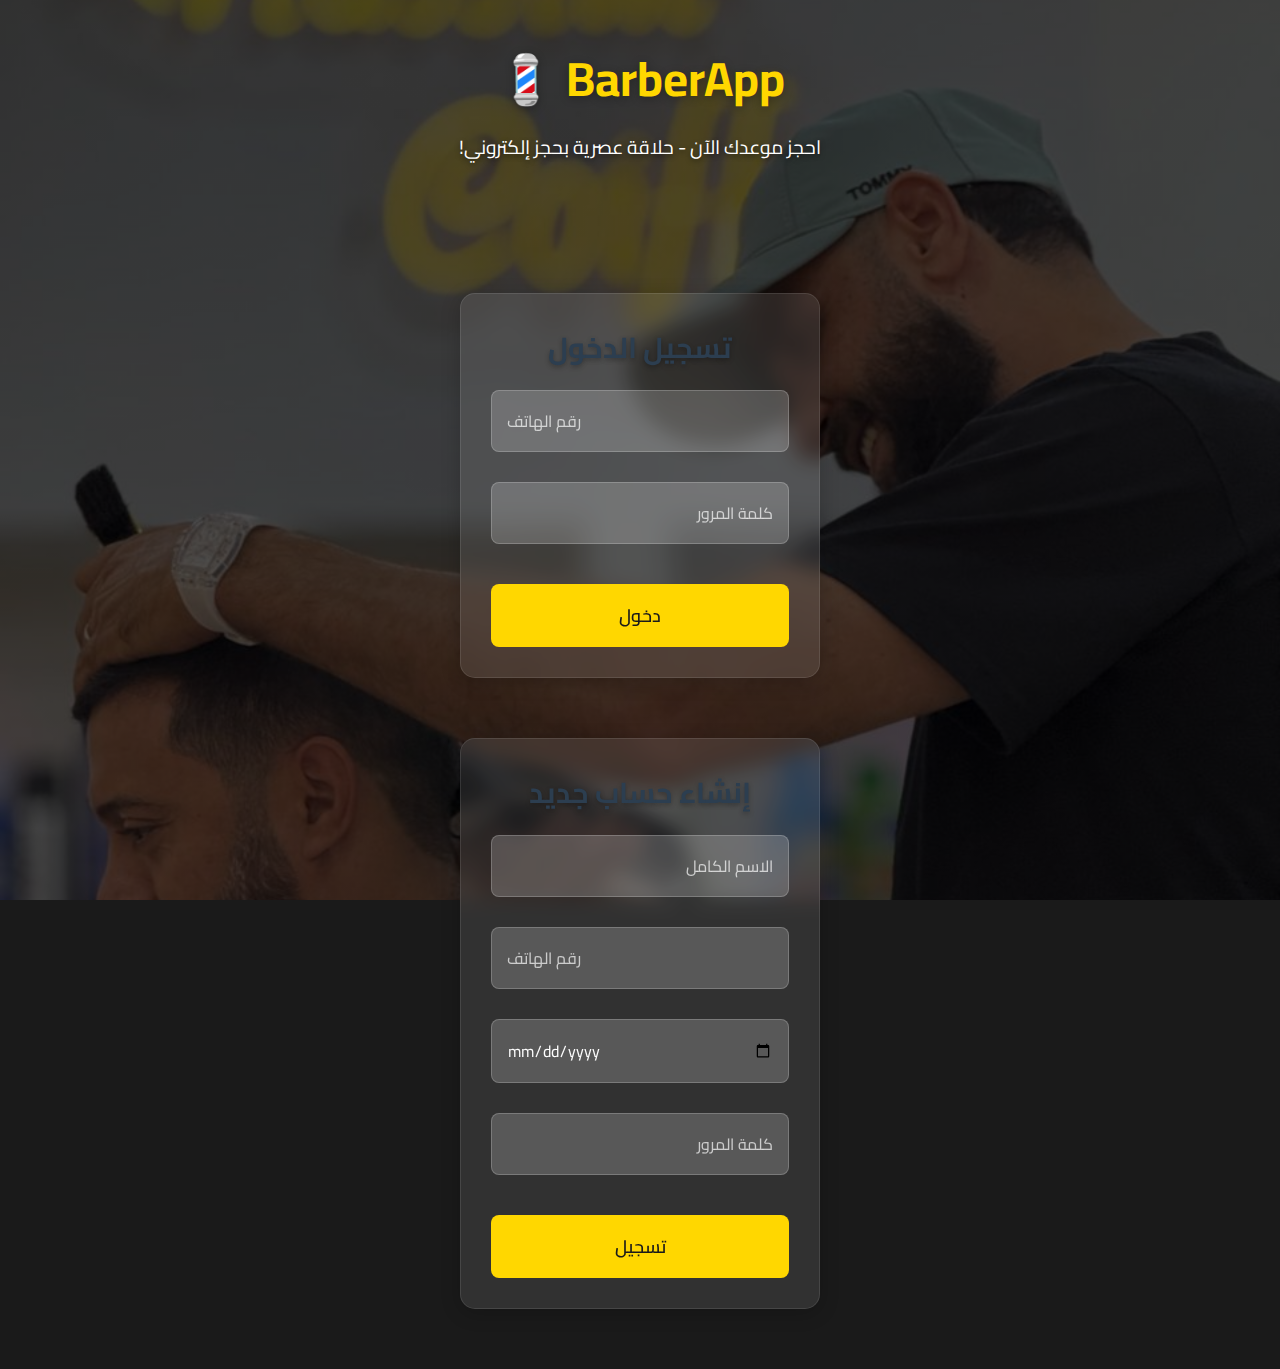
<file: index.html>
<!DOCTYPE html>
<html lang="ar" dir="rtl">
<head>
    <meta charset="UTF-8">
    <meta name="viewport" content="width=device-width, initial-scale=1.0">
    <title>BarberApp - تطبيق الحلاقة</title>
    <link rel="stylesheet" href="css/style.css">
    <link rel="manifest" href="manifest.json">
    <meta name="theme-color" content="#2c3e50">
    <link rel="apple-touch-icon" href="images/icons/icon-192x192.png">
    <meta name="apple-mobile-web-app-capable" content="yes">
    <meta name="apple-mobile-web-app-status-bar-style" content="black">
    <meta name="description" content="تطبيق حجز مواعيد الحلاقة">
    <link href="https://fonts.googleapis.com/css2?family=Cairo:wght@400;600;700&display=swap" rel="stylesheet">
</head>
<body>
    <div class="container">
        <div class="app-header">
            <h1>BarberApp 💈</h1>
            <p>احجز موعدك الآن - حلاقة عصرية بحجز إلكتروني!</p>
        </div>

        <div class="auth-forms">
            <!-- تسجيل الدخول -->
            <div class="form-container" id="loginForm">
                <h2>تسجيل الدخول</h2>
                <form id="login">
                    <div class="form-group">
                        <input type="tel" id="loginPhone" required placeholder="رقم الهاتف">
                    </div>
                    <div class="form-group">
                        <input type="password" id="loginPassword" required placeholder="كلمة المرور">
                    </div>
                    <button type="submit" class="btn-primary">دخول</button>
                </form>
            </div>

            <!-- التسجيل لأول مرة -->
            <div class="form-container" id="registerForm">
                <h2>إنشاء حساب جديد</h2>
                <form id="register">
                    <div class="form-group">
                        <input type="text" id="fullName" required placeholder="الاسم الكامل">
                    </div>
                    <div class="form-group">
                        <input type="tel" id="phoneNumber" required placeholder="رقم الهاتف">
                    </div>
                    <div class="form-group">
                        <input type="date" id="lastHaircut" required placeholder="آخر موعد حلاقة">
                    </div>
                    <div class="form-group">
                        <input type="password" id="password" required placeholder="كلمة المرور">
                    </div>
                    <button type="submit" class="btn-primary">تسجيل</button>
                </form>
            </div>
        </div>
    </div>
    <script src="js/app.js"></script>
</body>
</html>
</file>
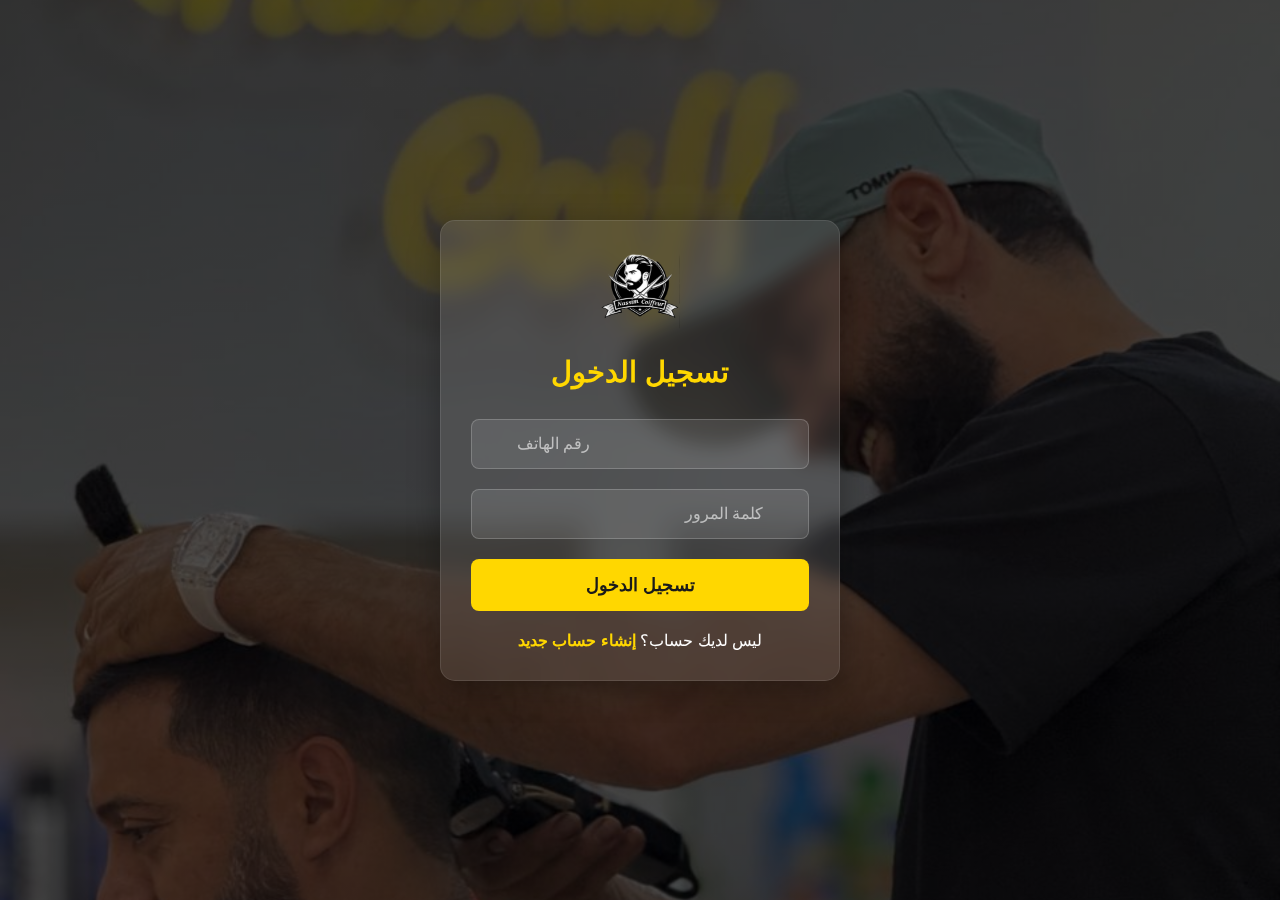
<file: login.html>
<!DOCTYPE html>
<html lang="ar" dir="rtl">
<head>
    <meta charset="UTF-8">
    <meta name="viewport" content="width=device-width, initial-scale=1.0">
    <title>تسجيل الدخول - BarberApp</title>
    <link rel="stylesheet" href="css/auth.css">
    <link href="https://fonts.googleapis.com/css2?family=Cairo:wght@400;600;700&display=swap" rel="stylesheet">
    <link rel="stylesheet" href="https://cdnjs.cloudflare.com/ajax/libs/font-awesome/6.0.0/css/all.min.css">
</head>
<body>
    <div class="auth-container">
        <div class="auth-card">
            <div class="auth-header">
                <img src="images/logo.png" alt="BarberApp Logo" class="auth-logo">
                <h1>تسجيل الدخول</h1>
            </div>

            <form id="loginForm" class="auth-form">
                <div class="form-group">
                    <div class="input-group">
                        <i class="fas fa-phone input-icon"></i>
                        <input type="tel" id="phone" required placeholder="رقم الهاتف" autocomplete="username">
                    </div>
                </div>
                <div class="form-group">
                    <div class="input-group">
                        <i class="fas fa-lock input-icon"></i>
                        <input type="password" id="password" required placeholder="كلمة المرور" autocomplete="current-password">
                        <i class="fas fa-eye toggle-password"></i>
                    </div>
                </div>
                <button type="submit" class="btn-primary">
                    <span class="btn-text">تسجيل الدخول</span>
                    <div class="loader" style="display: none;"></div>
                </button>
            </form>

            <div class="auth-footer">
                <p>ليس لديك حساب؟ <a href="register.html">إنشاء حساب جديد</a></p>
            </div>
        </div>
    </div>

    <!-- رسائل الخطأ والنجاح -->
    <div id="toast" class="toast" style="display: none;"></div>

    <script type="module" src="js/login.js"></script>
</body>
</html>
</file>
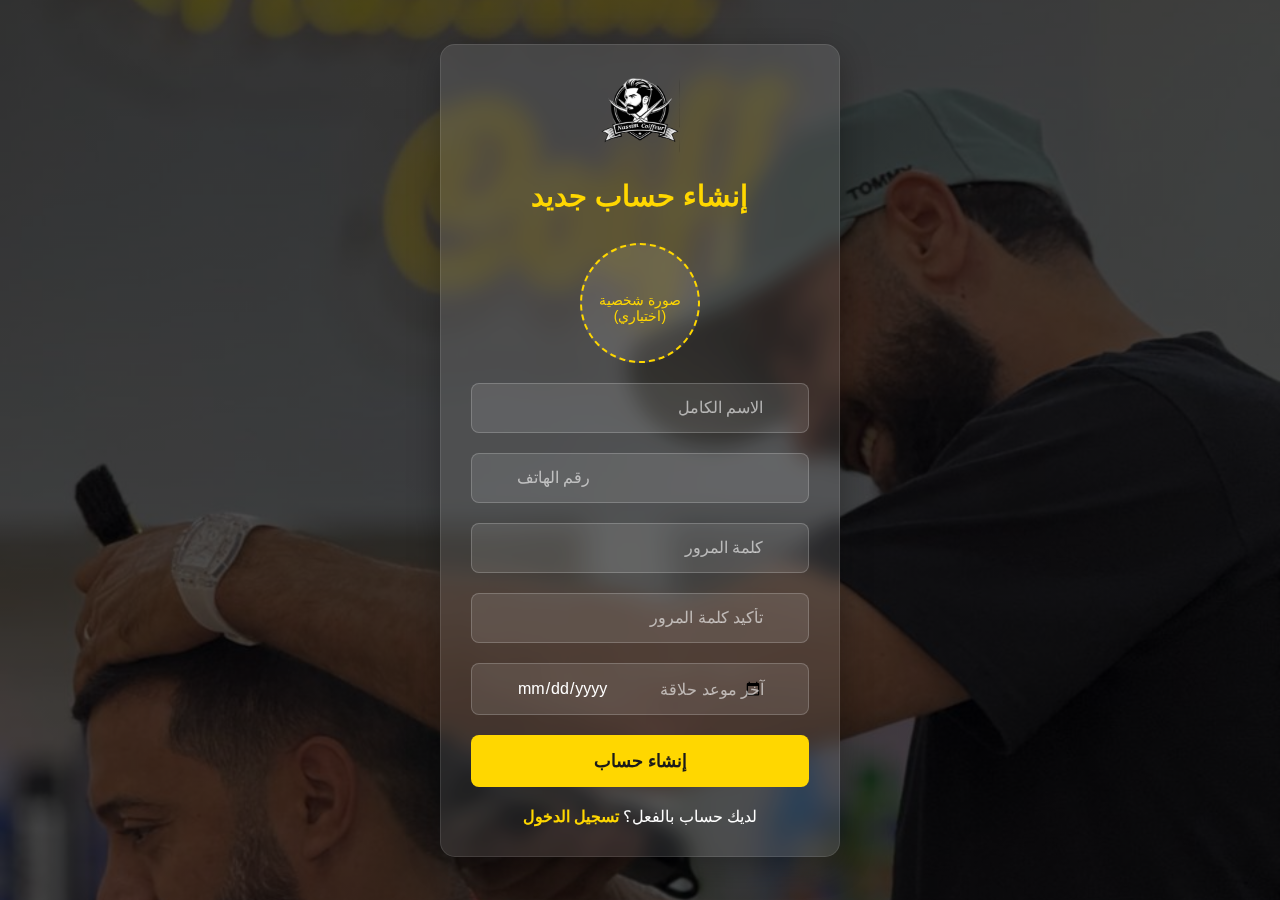
<file: register.html>
<!DOCTYPE html>
<html lang="ar" dir="rtl">
<head>
    <meta charset="UTF-8">
    <meta name="viewport" content="width=device-width, initial-scale=1.0">
    <title>إنشاء حساب جديد - BarberApp</title>
    <link rel="stylesheet" href="css/auth.css">
    <link href="https://fonts.googleapis.com/css2?family=Cairo:wght@400;600;700&display=swap" rel="stylesheet">
    <link rel="stylesheet" href="https://cdnjs.cloudflare.com/ajax/libs/font-awesome/6.0.0/css/all.min.css">
</head>
<body>
    <div class="auth-container">
        <div class="auth-card">
            <div class="auth-header">
                <img src="images/logo.png" alt="BarberApp Logo" class="auth-logo">
                <h1>إنشاء حساب جديد</h1>
            </div>

            <form id="registerForm" class="auth-form">
                <div class="form-group">
                    <div class="profile-image-upload">
                        <input type="file" id="profileImage" accept="image/*" style="display: none;">
                        <div class="image-preview" onclick="document.getElementById('profileImage').click()">
                            <i class="fas fa-user-circle"></i>
                            <span>صورة شخصية (اختياري)</span>
                        </div>
                    </div>
                </div>
                <div class="form-group">
                    <div class="input-group">
                        <i class="fas fa-user input-icon"></i>
                        <input type="text" id="fullName" required placeholder="الاسم الكامل">
                    </div>
                </div>
                <div class="form-group">
                    <div class="input-group">
                        <i class="fas fa-phone input-icon"></i>
                        <input type="tel" id="phone" required placeholder="رقم الهاتف">
                    </div>
                </div>
                <div class="form-group">
                    <div class="input-group">
                        <i class="fas fa-lock input-icon"></i>
                        <input type="password" id="password" required placeholder="كلمة المرور">
                        <i class="fas fa-eye toggle-password"></i>
                    </div>
                </div>
                <div class="form-group">
                    <div class="input-group">
                        <i class="fas fa-lock input-icon"></i>
                        <input type="password" id="confirmPassword" required placeholder="تأكيد كلمة المرور">
                        <i class="fas fa-eye toggle-password"></i>
                    </div>
                </div>
                <div class="form-group">
                    <div class="input-group">
                        <i class="fas fa-calendar input-icon"></i>
                        <input type="date" id="lastHaircut" required>
                        <label for="lastHaircut" class="date-label">آخر موعد حلاقة</label>
                    </div>
                </div>
                <button type="submit" class="btn-primary">
                    <span class="btn-text">إنشاء حساب</span>
                    <div class="loader" style="display: none;"></div>
                </button>
            </form>

            <div class="auth-footer">
                <p>لديك حساب بالفعل؟ <a href="login.html">تسجيل الدخول</a></p>
            </div>
        </div>
    </div>

    <!-- رسائل الخطأ والنجاح -->
    <div id="toast" class="toast" style="display: none;"></div>

    <script type="module" src="js/register.js"></script>
</body>
</html>
</file>
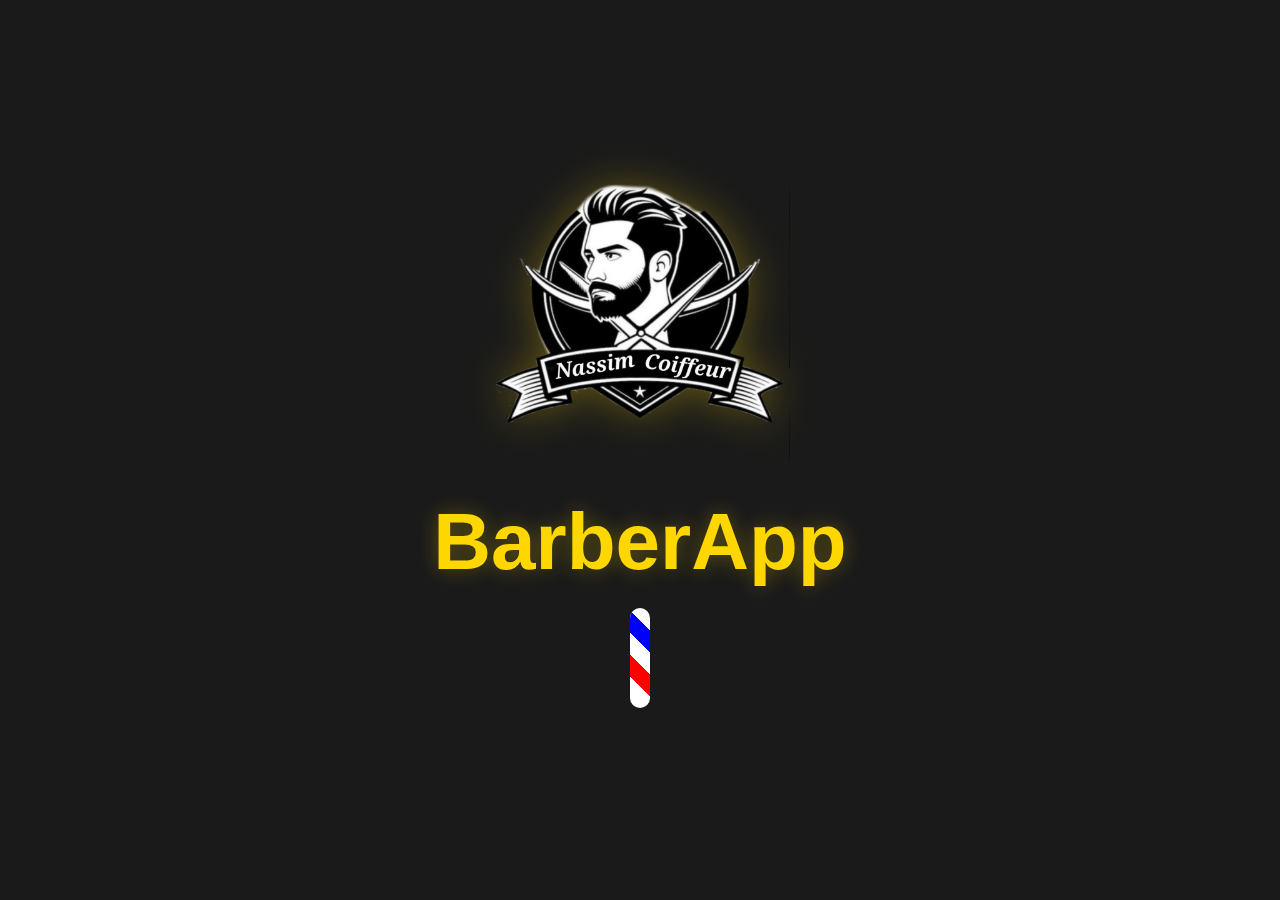
<file: splash.html>
<!DOCTYPE html>
<html lang="ar" dir="rtl">
<head>
    <meta charset="UTF-8">
    <meta name="viewport" content="width=device-width, initial-scale=1.0">
    <title>BarberApp - تطبيق الحلاقة</title>
    <link rel="stylesheet" href="css/splash.css">
    <link href="https://fonts.googleapis.com/css2?family=Cairo:wght@400;600;700&display=swap" rel="stylesheet">
</head>
<body>
    <div class="splash-container">
        <div class="logo-container">
            <div class="logo">
                <img src="images/logo.png" alt="BarberApp Logo" class="logo-image">
                <h1>BarberApp</h1>
                <div class="barber-pole">
                    <div class="pole-stripes"></div>
                </div>
            </div>
        </div>
    </div>
    <script>
        document.addEventListener('DOMContentLoaded', () => {
            setTimeout(() => {
                document.querySelector('.splash-container').style.animation = 'fadeOut 1s ease-out forwards';
                setTimeout(() => {
                    window.location.href = 'welcome.html';
                }, 1000);
            }, 3000);
        });
    </script>
    <style>
        @keyframes fadeOut {
            from { opacity: 1; }
            to { 
                opacity: 0;
                transform: translate(-50%, -50%) scale(1.2);
            }
        }
    </style>
</body>
</html>
</file>
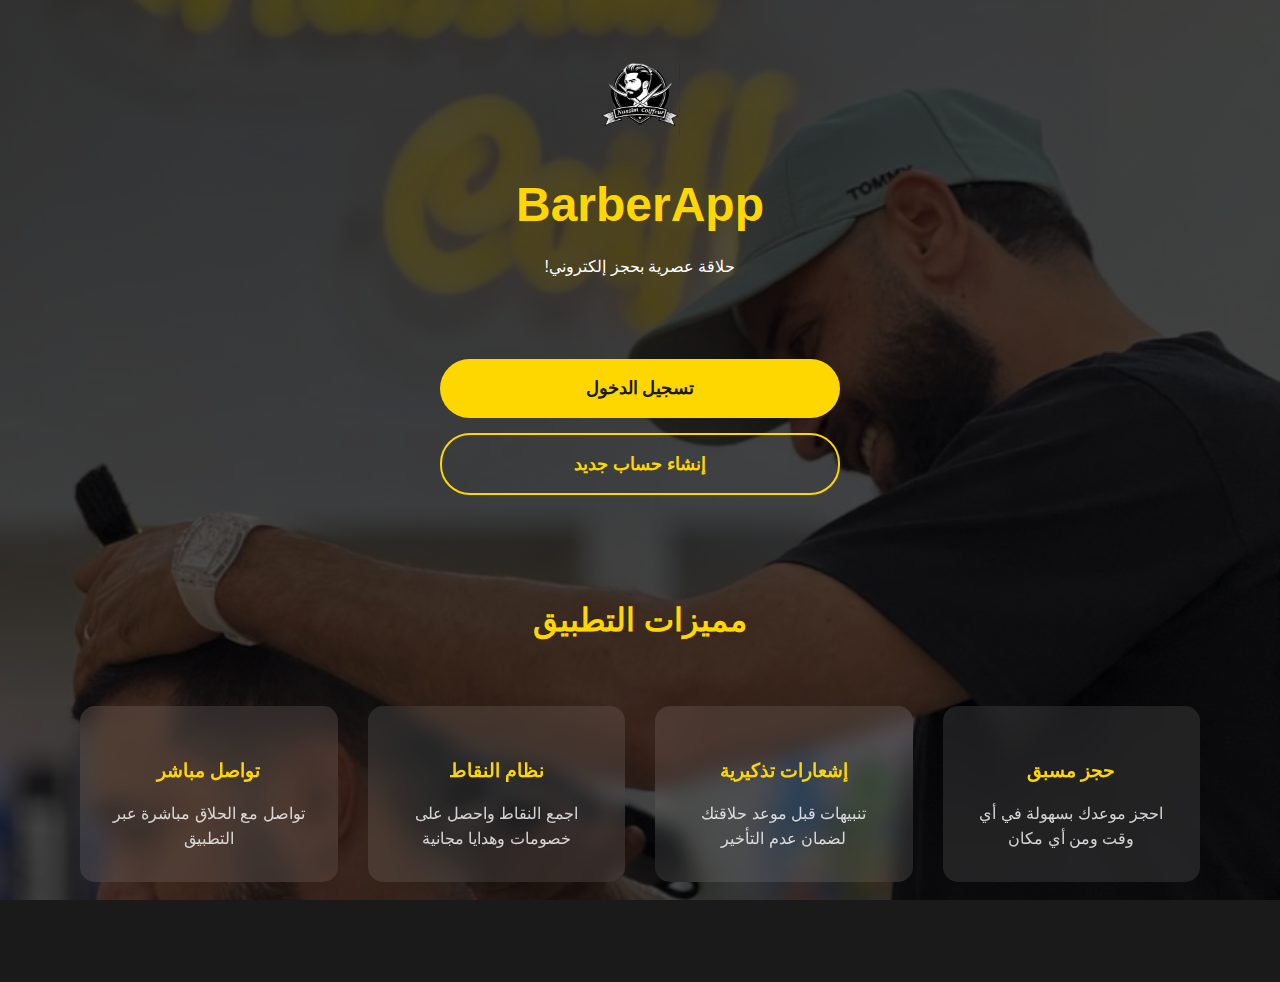
<file: welcome.html>
<!DOCTYPE html>
<html lang="ar" dir="rtl">
<head>
    <meta charset="UTF-8">
    <meta name="viewport" content="width=device-width, initial-scale=1.0">
    <title>BarberApp - تطبيق الحلاقة</title>
    <link rel="stylesheet" href="css/welcome.css">
    <link href="https://fonts.googleapis.com/css2?family=Cairo:wght@400;600;700&display=swap" rel="stylesheet">
    <link rel="stylesheet" href="https://cdnjs.cloudflare.com/ajax/libs/font-awesome/6.0.0/css/all.min.css">
</head>
<body>
    <div class="welcome-container">
        <header class="welcome-header">
            <img src="images/logo.png" alt="BarberApp Logo" class="welcome-logo">
            <h1>BarberApp</h1>
            <p>حلاقة عصرية بحجز إلكتروني!</p>
        </header>

        <div class="auth-buttons">
            <a href="login.html" class="btn-primary">تسجيل الدخول</a>
            <a href="register.html" class="btn-secondary">إنشاء حساب جديد</a>
        </div>

        <div class="features-section">
            <h2>مميزات التطبيق</h2>
            
            <div class="features-grid">
                <div class="feature-card">
                    <div class="feature-icon">
                        <i class="fas fa-calendar-check"></i>
                    </div>
                    <h3>حجز مسبق</h3>
                    <p>احجز موعدك بسهولة في أي وقت ومن أي مكان</p>
                </div>

                <div class="feature-card">
                    <div class="feature-icon">
                        <i class="fas fa-bell"></i>
                    </div>
                    <h3>إشعارات تذكيرية</h3>
                    <p>تنبيهات قبل موعد حلاقتك لضمان عدم التأخير</p>
                </div>

                <div class="feature-card">
                    <div class="feature-icon">
                        <i class="fas fa-star"></i>
                    </div>
                    <h3>نظام النقاط</h3>
                    <p>اجمع النقاط واحصل على خصومات وهدايا مجانية</p>
                </div>

                <div class="feature-card">
                    <div class="feature-icon">
                        <i class="fas fa-comments"></i>
                    </div>
                    <h3>تواصل مباشر</h3>
                    <p>تواصل مع الحلاق مباشرة عبر التطبيق</p>
                </div>
            </div>
        </div>
    </div>
</body>
</html>
</file>
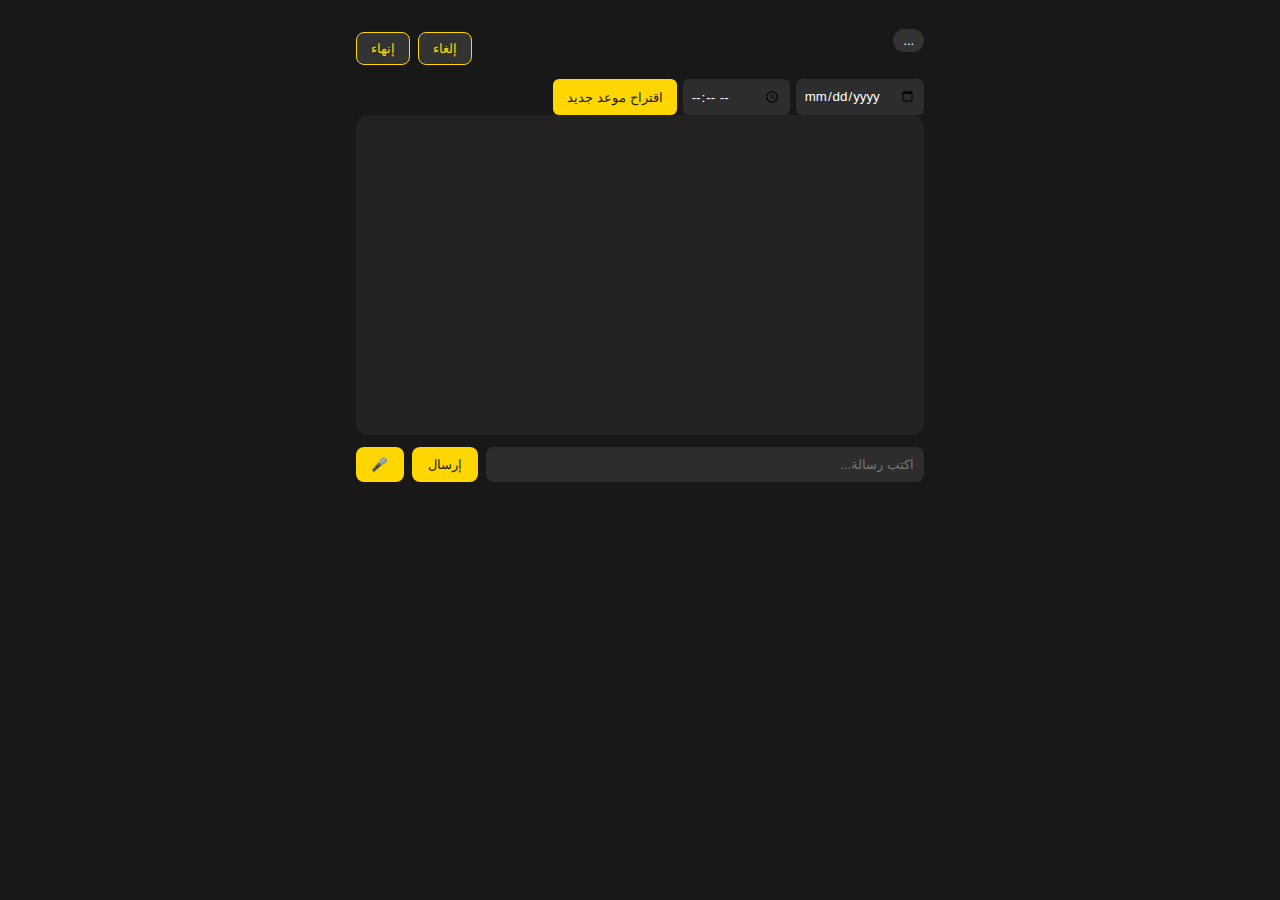
<file: pages/appointment-chat.html>
<!DOCTYPE html>
<html lang="ar" dir="rtl">
<head>
  <meta charset="UTF-8" />
  <meta name="viewport" content="width=device-width,initial-scale=1.0,maximum-scale=1.0,user-scalable=no" />
  <title>محادثة الموعد</title>
  <link rel="stylesheet" href="../css/customer.css" />
  <style>
    body { background:#181818; color:#fff; font-family:'Cairo',sans-serif; }
    .chat-wrapper{ max-width:600px; margin:0 auto; padding:16px; }
    .status-row { display:flex; align-items:center; justify-content:space-between; margin-bottom:12px; }
    .status-badge { padding:4px 10px; border-radius:20px; font-size:0.8rem; background:#333; }
    .status-confirmed { background:#1e7f34; }
    .status-pending { background:#777; }
    .status-reschedule_pending { background:#b36b00; }
    .status-cancelled { background:#aa1e1e; }
    .status-completed { background:#004d7a; }
    #messagesContainer { background:#222; border-radius:12px; padding:12px; height:320px; overflow-y:auto; display:flex; flex-direction:column; gap:8px; }
    .chat-msg { max-width:70%; padding:8px 12px; border-radius:14px; line-height:1.4; font-size:0.95rem; }
    .chat-msg.me { background:#ffd600; color:#222; align-self:flex-end; }
    .chat-msg.other { background:#333; color:#fff; align-self:flex-start; }
    .composer { display:flex; gap:8px; margin-top:12px; }
    .composer input { flex:1; border:none; border-radius:8px; padding:10px; background:#2d2d2d; color:#fff; }
    .composer button { background:#ffd600; color:#222; border:none; border-radius:8px; padding:10px 16px; cursor:pointer; }
    .actions-row { display:flex; gap:8px; flex-wrap:wrap; margin-top:16px; }
    .actions-row button { background:#333; color:#ffd600; border:1px solid #ffd600; border-radius:8px; padding:8px 14px; cursor:pointer; }
    .proposal-box { background:#352f00; border:1px solid #ffd600; padding:10px; border-radius:8px; margin-top:12px; display:none; }
    form#proposeForm { display:flex; gap:6px; flex-wrap:wrap; margin-top:14px; }
    form#proposeForm input { background:#2d2d2d; color:#fff; border:none; padding:8px; border-radius:6px; }
    form#proposeForm button { background:#ffd600; color:#222; border:none; padding:8px 14px; border-radius:6px; }
    #recordBtn { width:48px; }
  </style>
</head>
<body>
  <div class="chat-wrapper">
    <div class="status-row">
      <div id="statusBadge" class="status-badge">...</div>
      <div class="actions-row">
        <button id="cancelApptBtn">إلغاء</button>
        <button id="completeApptBtn">إنهاء</button>
      </div>
    </div>
    <div id="proposalBox" class="proposal-box">
      <div id="proposedInfo" style="margin-bottom:8px; font-size:0.9rem;"></div>
      <div style="display:flex; gap:8px;">
        <button id="acceptProposalBtn" style="background:#1e7f34; color:#fff; border:none; padding:6px 12px; border-radius:6px;">قبول</button>
        <button id="rejectProposalBtn" style="background:#aa1e1e; color:#fff; border:none; padding:6px 12px; border-radius:6px;">رفض</button>
      </div>
    </div>
    <form id="proposeForm">
      <input type="date" id="proposeDate" required />
      <input type="time" id="proposeTime" required />
      <button type="submit">اقتراح موعد جديد</button>
    </form>

    <div id="messagesContainer"></div>

    <div class="composer">
      <input id="messageInput" placeholder="اكتب رسالة..." />
      <button id="sendMsgBtn" type="button">إرسال</button>
      <button id="recordBtn" type="button">🎤</button>
    </div>
  </div>
  <script type="module" src="../js/appointment-chat.js"></script>
</body>
</html>
</file>
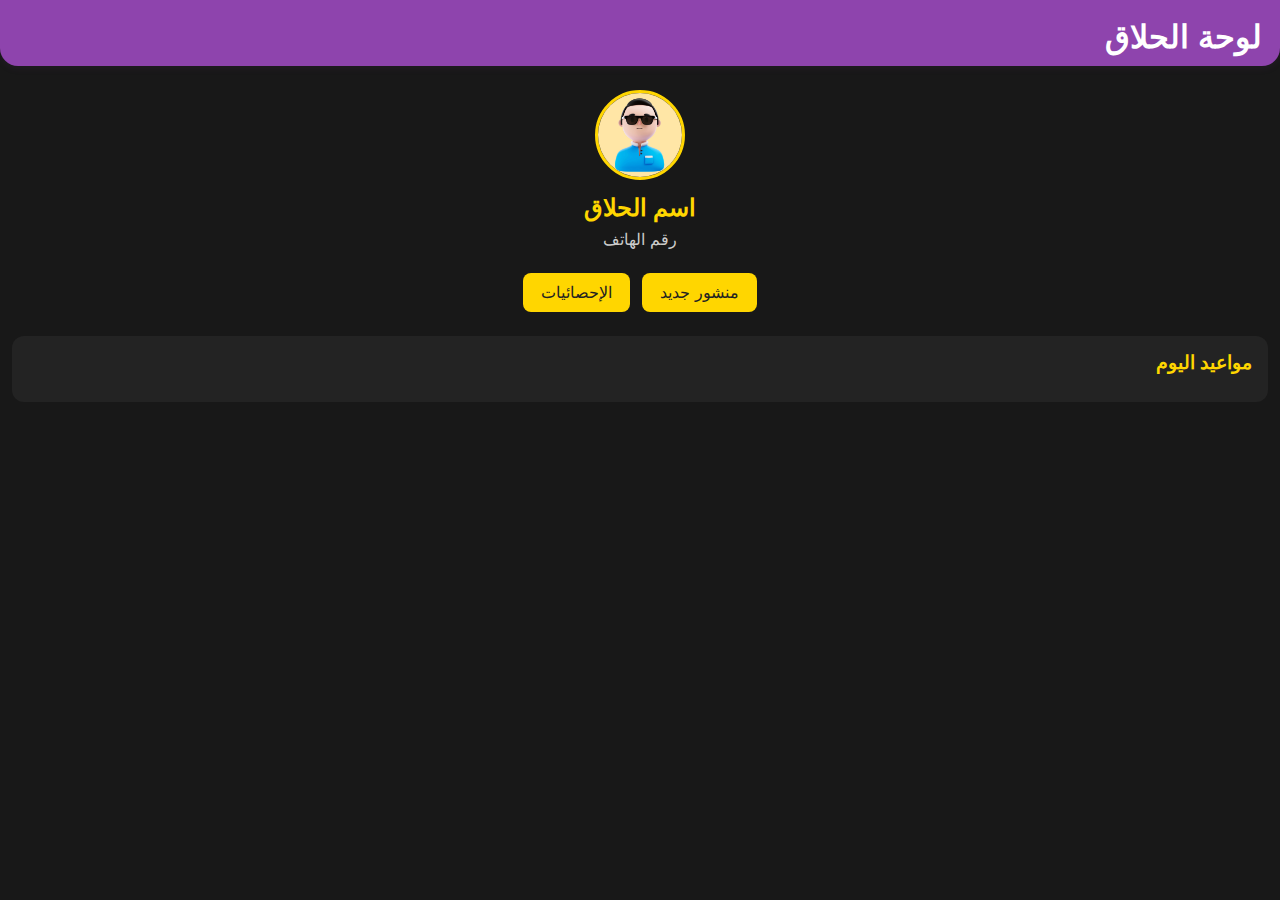
<file: pages/barber-dashboard.html>
<!DOCTYPE html>
<html lang="ar" dir="rtl">
<head>
    <meta charset="UTF-8">
    <meta name="viewport" content="width=device-width, initial-scale=1.0, maximum-scale=1.0, user-scalable=no">
    <title>حلاقي - لوحة الحلاق</title>
    <link rel="stylesheet" href="../css/customer.css">
    <link href="https://fonts.googleapis.com/css2?family=Cairo:wght@400;600;700&display=swap" rel="stylesheet">
    <link rel="stylesheet" href="https://cdnjs.cloudflare.com/ajax/libs/font-awesome/6.0.0/css/all.min.css">
    <style>
        body { background: #181818; color: #fff; }
        .app-header { background: #ffd600; color: #222; }
        .barber-main { padding: 24px 12px; }
        .barber-info { text-align: center; margin-bottom: 24px; }
        .barber-info img { width: 90px; height: 90px; border-radius: 50%; border: 3px solid #ffd600; margin-bottom: 10px; }
        .barber-info h2 { margin: 0 0 8px 0; color: #ffd600; }
        .barber-info p { margin: 0; color: #ccc; }
        .barber-actions { display: flex; gap: 12px; justify-content: center; margin-bottom: 24px; }
        .barber-actions button { background: #ffd600; color: #222; border: none; border-radius: 8px; padding: 10px 18px; font-size: 1rem; cursor: pointer; transition: background 0.2s; }
        .barber-actions button:hover { background: #ffe066; }
        .appointments-list { background: #232323; border-radius: 12px; padding: 16px; margin-bottom: 24px; }
        .appointments-list h3 { color: #ffd600; margin-bottom: 12px; }
        .appointment-item { display: flex; align-items: center; justify-content: space-between; padding: 10px 0; border-bottom: 1px solid #333; }
        .appointment-item:last-child { border-bottom: none; }
        .appointment-customer { color: #fff; font-weight: 600; }
        .appointment-time { color: #ffd600; font-size: 0.95em; }
        .appointment-actions button { background: #232323; color: #ffd600; border: 1px solid #ffd600; border-radius: 6px; padding: 4px 10px; margin-right: 6px; cursor: pointer; font-size: 0.95em; }
        .appointment-actions button:hover { background: #ffd600; color: #222; }
    </style>
</head>
<body>
    <header class="app-header">
        <div class="header-content">
            <h1>لوحة الحلاق</h1>
        </div>
    </header>
    <main class="barber-main">
        <div class="barber-info">
            <img src="../images/default-avatar.jpg" alt="صورة الحلاق" id="barberProfileImage">
            <h2 id="barberName">اسم الحلاق</h2>
            <p id="barberPhone">رقم الهاتف</p>
        </div>
        <div class="barber-actions">
            <button id="addPostBtn"><i class="fas fa-plus"></i> منشور جديد</button>
            <button id="viewStatsBtn"><i class="fas fa-chart-bar"></i> الإحصائيات</button>
        </div>
        <div class="appointments-list">
            <h3>مواعيد اليوم</h3>
            <div id="appointmentsContainer">
                <!-- سيتم تحميل المواعيد من قاعدة البيانات -->
            </div>
        </div>
        <!-- نافذة منبثقة لإضافة منشور جديد -->
        <div id="postModal" style="display:none; position:fixed;top:0;left:0;width:100vw;height:100vh;background:rgba(0,0,0,0.7);z-index:1000;align-items:center;justify-content:center;">
            <div style="background:#232323;padding:24px 18px;border-radius:12px;max-width:350px;width:90vw;box-shadow:0 2px 12px #000;">
                <h3 style="color:#ffd600;margin-bottom:12px;">منشور جديد</h3>
                <textarea id="postContent" rows="4" style="width:100%;border-radius:8px;border:none;padding:8px;margin-bottom:12px;"></textarea>
                <div style="margin-bottom:12px;">
                    <label style="color:#ffd600;display:block;margin-bottom:6px;">إرفاق صورة أو فيديو:</label>
                    <input id="postMedia" type="file" accept="image/*,video/*" multiple style="color:#fff;" />
                    <div id="mediaPreview" style="margin-top:8px;display:flex;gap:8px;flex-wrap:wrap;"></div>
                </div>
                <div style="display:flex;gap:8px;justify-content:flex-end;">
                    <button id="cancelPostBtn" style="background:#333;color:#fff;padding:6px 16px;border-radius:6px;border:none;">إلغاء</button>
                    <button id="submitPostBtn" style="background:#ffd600;color:#222;padding:6px 16px;border-radius:6px;border:none;">نشر</button>
                </div>
            </div>
        </div>
        <!-- نافذة الإحصائيات -->
        <div id="statsModal" style="display:none; position:fixed;top:0;left:0;width:100vw;height:100vh;background:rgba(0,0,0,0.7);z-index:1000;align-items:center;justify-content:center;">
            <div style="background:#232323;padding:24px 18px;border-radius:12px;max-width:350px;width:90vw;box-shadow:0 2px 12px #000;">
                <h3 style="color:#ffd600;margin-bottom:12px;">إحصائيات الحلاق</h3>
                <div id="statsContent" style="color:#fff;"></div>
                <div style="text-align:left;margin-top:16px;">
                    <button id="closeStatsBtn" style="background:#ffd600;color:#222;padding:6px 16px;border-radius:6px;border:none;">إغلاق</button>
                </div>
            </div>
        </div>
        <!-- يمكن إضافة المزيد من الأقسام لاحقاً -->
    </main>
    <script type="module" src="../js/barber-dashboard.js"></script>
    <script>
    // من أجل تجربة المواعيد: إذا ظهرت مواعيد اليوم في القائمة وتم تحديثها عند التأكيد أو الإلغاء فهذا يعني أن الربط يعمل.
    // إذا لم تظهر مواعيد، تأكد من وجود بيانات في appointments في قاعدة البيانات وأن لكل موعد barberId مطابق لمعرف الحلاق الحالي.
    </script>
</body>
</html>
</file>
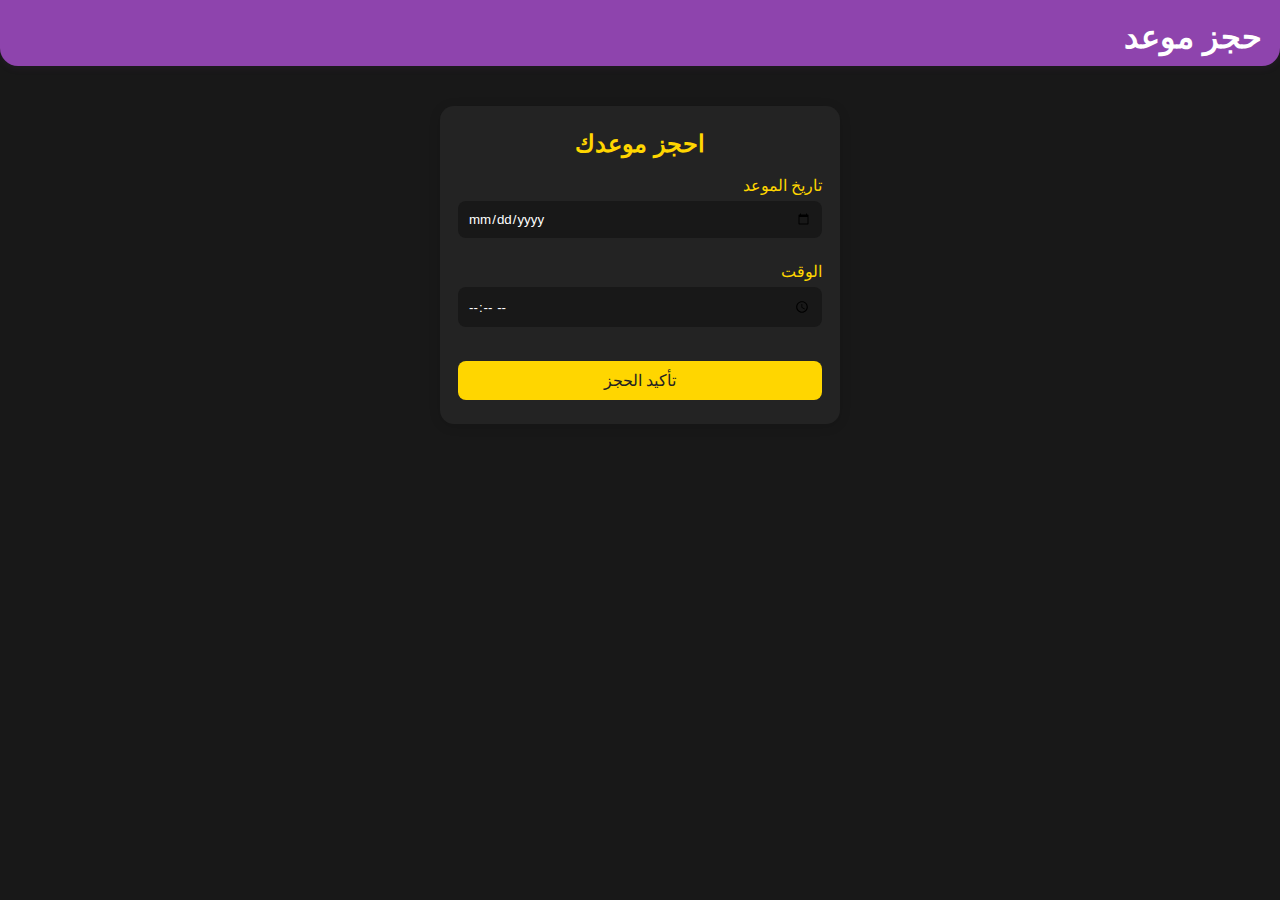
<file: pages/booking.html>
<!DOCTYPE html>
<html lang="ar" dir="rtl">
<head>
    <meta charset="UTF-8">
    <meta name="viewport" content="width=device-width, initial-scale=1.0, maximum-scale=1.0, user-scalable=no">
    <title>حجز موعد</title>
    <link rel="stylesheet" href="../css/customer.css">
    <link href="https://fonts.googleapis.com/css2?family=Cairo:wght@400;600;700&display=swap" rel="stylesheet">
    <link rel="stylesheet" href="https://cdnjs.cloudflare.com/ajax/libs/font-awesome/6.0.0/css/all.min.css">
    <style>
        body { background: #181818; color: #fff; }
        .booking-container { max-width: 400px; margin: 40px auto; background: #232323; border-radius: 14px; box-shadow: 0 2px 12px #0002; padding: 24px 18px; }
        .booking-container h2 { color: #ffd600; margin-bottom: 18px; text-align: center; }
        .form-group { margin-bottom: 16px; }
        label { color: #ffd600; margin-bottom: 6px; display: block; }
        input, select { width: 100%; padding: 10px; border-radius: 8px; border: none; background: #181818; color: #fff; margin-bottom: 8px; }
        button { background: #ffd600; color: #222; border: none; border-radius: 8px; padding: 10px 18px; font-size: 1rem; cursor: pointer; width: 100%; margin-top: 10px; }
        button:disabled { opacity: 0.6; }
        .success-msg { color: #4caf50; text-align: center; margin-top: 18px; }
        .error-msg { color: #f44336; text-align: center; margin-top: 18px; }
    </style>
</head>
<body>
    <header class="app-header">
        <div class="header-content">
            <h1>حجز موعد</h1>
        </div>
    </header>
    <main>
        <div class="booking-container">
            <h2>احجز موعدك</h2>
            <form id="bookingForm">
                <!-- تم حذف اختيار الحلاق -->
                <div class="form-group">
                    <label for="dateInput">تاريخ الموعد</label>
                    <input type="date" id="dateInput" required min="{{today}}">
                </div>
                <div class="form-group">
                    <label for="timeInput">الوقت</label>
                    <input type="time" id="timeInput" required>
                </div>
                <button type="submit" id="submitBtn">تأكيد الحجز</button>
                <div class="success-msg" id="successMsg" style="display:none;"></div>
                <div class="error-msg" id="errorMsg" style="display:none;"></div>
            </form>
        </div>
    </main>
    <script type="module" src="../js/booking.js"></script>
</body>
</html>
</file>
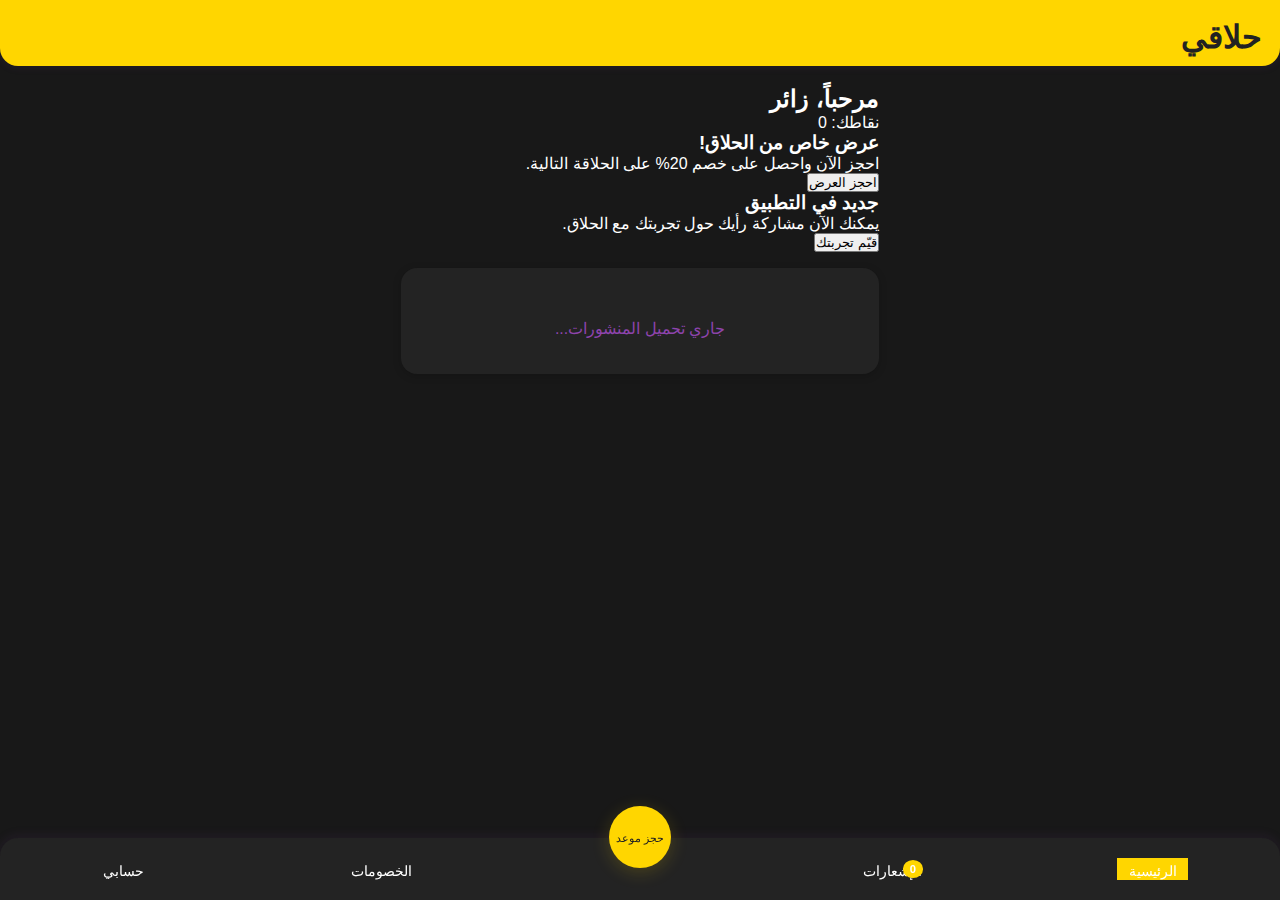
<file: pages/customer-dashboard.html>
<!DOCTYPE html>
<html lang="ar" dir="rtl">
<head>
    <meta charset="UTF-8">
    <meta name="viewport" content="width=device-width, initial-scale=1.0, maximum-scale=1.0, user-scalable=no">
    <title>حلاقي - الصفحة الرئيسية</title>
    <link rel="stylesheet" href="../css/customer.css">
    <style>
        body {
            background: #181818 !important;
            color: #fff !important;
        }
        .app-header {
            background: #ffd600 !important;
            color: #222 !important;
            border-bottom-left-radius: 0;
            border-bottom-right-radius: 0;
        }
        .header-content h1 {
            color: #222 !important;
        }
        .dashboard-card, .posts-container, .profile-details, .rewards-progress {
            background: #232323 !important;
            color: #fff !important;
            box-shadow: 0 2px 8px rgba(0,0,0,0.18) !important;
        }
        .dashboard-card h4, .dashboard-card .card-main, .progress-circle, .profile-image {
            color: #ffd600 !important;
            border-color: #ffd600 !important;
        }
        .nav-item.active, .floating-book-btn, .btn-logout {
            background: #ffd600 !important;
            color: #222 !important;
        }
        .nav-item, .nav-item i, .nav-item span {
            color: #fff !important;
        }
        .bottom-nav {
            background: #232323 !important;
            border-top-left-radius: 0;
            border-top-right-radius: 0;
        }
        .floating-book-btn {
            box-shadow: 0 4px 18px rgba(255,214,0,0.18) !important;
        }
        .badge {
            background: #ffd600 !important;
            color: #222 !important;
        }
        .profile-header h2, .profile-header p, .detail-item span {
            color: #fff !important;
        }
        .progress-circle {
            border: 3px solid #ffd600 !important;
        }
        .btn-logout:hover {
            background: #ffe066 !important;
            color: #222 !important;
        }
    </style>
    <link href="https://fonts.googleapis.com/css2?family=Cairo:wght@400;600;700&display=swap" rel="stylesheet">
    <link rel="stylesheet" href="https://cdnjs.cloudflare.com/ajax/libs/font-awesome/6.0.0/css/all.min.css">
</head>
<body>
    <!-- الهيدر -->
    <header class="app-header">
        <div class="header-content">
            <h1>حلاقي</h1>
        </div>
    </header>

    <!-- المحتوى الرئيسي -->
    <main class="main-content" id="mainContent">
        <!-- صفحة الرئيسية -->
        <div class="page active" id="homePage">
            <div class="user-info">
                <h2>مرحباً، <span id="userName">زائر</span></h2>
                <p>نقاطك: <span id="userPoints">0</span></p>
            </div>

        <!-- منطقة الإعلانات التفاعلية -->
        <div class="ads-section" id="adsSection">
            <!-- مثال إعلان من الحلاق -->
            <div class="ad-card ad-barber">
                <div class="ad-content">
                    <h3>عرض خاص من الحلاق!</h3>
                    <p>احجز الآن واحصل على خصم 20% على الحلاقة التالية.</p>
                </div>
                <button class="ad-action-btn" onclick="alert('تم حجز العرض!')">احجز العرض</button>
            </div>
            <!-- مثال إعلان من النظام -->
            <div class="ad-card ad-system">
                <div class="ad-content">
                    <h3>جديد في التطبيق</h3>
                    <p>يمكنك الآن مشاركة رأيك حول تجربتك مع الحلاق.</p>
                </div>
                <button class="ad-action-btn" onclick="alert('تم فتح صفحة التقييم!')">قيّم تجربتك</button>
            </div>
        </div>

            <!-- منطقة المنشورات -->
            <div class="posts-container">
                <div class="loading-posts">
                    <i class="fas fa-spinner fa-spin"></i>
                    <p>جاري تحميل المنشورات...</p>
                </div>
            </div>
        </div>

        <!-- صفحة الإشعارات -->
        <div class="page" id="notificationsPage">
            <h2>الإشعارات</h2>
            <div class="notifications-list">
                <!-- سيتم إضافة الإشعارات هنا -->
            </div>
        </div>

        <!-- صفحة الخصومات والهدايا -->
        <div class="page" id="rewardsPage">
            <h2>الخصومات والهدايا</h2>
            <div class="rewards-progress">
                <div class="progress-circle">
                    <span id="visitsCount">0</span>/5
                    <p>زيارات</p>
                </div>
                <div class="reward-info">
                    <h3>الهدية القادمة</h3>
                    <p>خصم 50% + هدية من اختيارك</p>
                </div>
            </div>
            <div class="available-gifts">
                <h3>الهدايا المتاحة</h3>
                <!-- سيتم إضافة الهدايا هنا -->
            </div>
        </div>

        <!-- صفحة الملف الشخصي -->
        <div class="page" id="profilePage">
            <div class="profile-header">
                <div class="profile-image">
                    <img src="../images/default-avatar.jpg" alt="صورة الملف الشخصي" id="profileImage">
                </div>
                <h2 id="profileName">اسم المستخدم</h2>
                <p id="profilePhone">رقم الهاتف</p>
            </div>
            <div class="profile-details">
                <div class="detail-item">
                    <i class="fas fa-scissors"></i>
                    <span>آخر حلاقة: <span id="lastHaircut">-</span></span>
                </div>
                <div class="detail-item">
                    <i class="fas fa-star"></i>
                    <span>النقاط المجمعة: <span id="totalPoints">0</span></span>
                </div>
                <div class="detail-item">
                    <i class="fas fa-history"></i>
                    <span>عدد الزيارات: <span id="visitCount">0</span></span>
                </div>
            </div>
            <button class="btn-logout">تسجيل الخروج</button>
        </div>
    </main>

    <!-- زر الحجز العائم -->
    <button class="floating-book-btn" id="bookAppointment">
        <i class="fas fa-calendar-plus"></i>
        <span>حجز موعد</span>
    </button>

    <!-- شريط التنقل السفلي -->
    <nav class="bottom-nav">
        <button class="nav-item active" data-page="homePage">
            <i class="fas fa-home"></i>
            <span>الرئيسية</span>
        </button>
        <button class="nav-item" data-page="notificationsPage">
            <i class="fas fa-bell"></i>
            <span>الإشعارات</span>
            <span class="badge" id="notificationsBadge">0</span>
        </button>
        <div class="nav-item-spacer"></div>
        <button class="nav-item" data-page="rewardsPage">
            <i class="fas fa-gift"></i>
            <span>الخصومات</span>
        </button>
        <button class="nav-item" data-page="profilePage">
            <i class="fas fa-user"></i>
            <span>حسابي</span>
        </button>
    </nav>

    <script>
        localStorage.setItem('debugMode', 'true');
    </script>
    <script type="module" src="../js/customer-dashboard.js"></script>
</body>
</html>
</file>
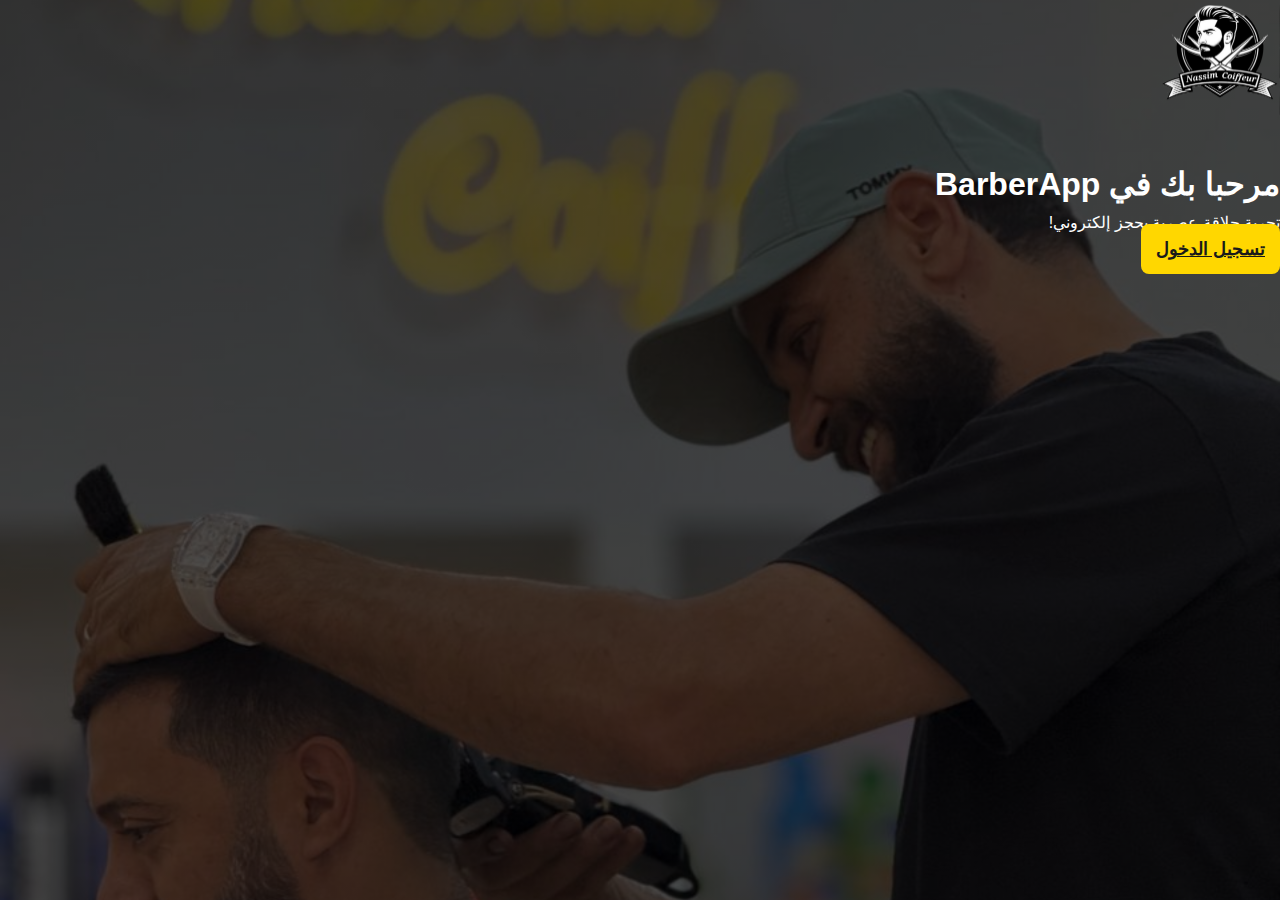
<file: pages/welcome.html>
<!DOCTYPE html>
<html lang="ar" dir="rtl">
<head>
    <meta charset="UTF-8">
    <meta name="viewport" content="width=device-width, initial-scale=1.0">
    <title>مرحبا بك في BarberApp</title>
    <link rel="stylesheet" href="../css/style.css">
</head>
<body>
    <div class="welcome-container">
        <img src="../images/logo.png" alt="BarberApp Logo" style="width:120px;margin-bottom:2rem;">
        <h1>مرحبا بك في BarberApp</h1>
        <p>تجربة حلاقة عصرية بحجز إلكتروني!</p>
        <a href="../login.html" class="btn-primary">تسجيل الدخول</a>
    </div>
</body>
</html>
</file>
<file: css/style.css>
:root {
    --primary-color: #2c3e50;
    --secondary-color: #FFD700;
    --background-color: #1a1a1a;
    --text-color: #ffffff;
    --button-color: #FFD700;
}

* {
    margin: 0;
    padding: 0;
    box-sizing: border-box;
    font-family: 'Cairo', sans-serif;
}

body {
    background-color: var(--background-color);
    color: var(--text-color);
    line-height: 1.6;
    background-image: linear-gradient(rgba(0, 0, 0, 0.7), rgba(0, 0, 0, 0.7)), url('../images/barber-bg.jpg');
    background-size: cover;
    background-position: center;
    background-attachment: fixed;
    min-height: 100vh;
}

.container {
    max-width: 1200px;
    margin: 0 auto;
    padding: 20px;
}

.app-header {
    text-align: center;
    margin-bottom: 40px;
    padding: 20px;
}

.app-header h1 {
    color: var(--button-color);
    font-size: 3rem;
    margin-bottom: 15px;
    text-shadow: 0 2px 10px rgba(0, 0, 0, 0.3);
}

.app-header p {
    color: white;
    font-size: 1.2rem;
    margin-bottom: 30px;
    text-shadow: 0 2px 5px rgba(0, 0, 0, 0.5);
}

.auth-forms {
    display: flex;
    flex-direction: column;
    gap: 20px;
    max-width: 400px;
    margin: 0 auto;
    padding: 20px;
}

.form-container h2 {
    color: var(--button-color);
    margin-bottom: 25px;
    text-align: center;
    font-size: 1.8rem;
    text-shadow: 0 2px 5px rgba(0, 0, 0, 0.3);
}

.form-container {
    background: rgba(255, 255, 255, 0.1);
    padding: 30px;
    border-radius: 15px;
    backdrop-filter: blur(10px);
    box-shadow: 0 4px 20px rgba(0, 0, 0, 0.2);
    margin: 20px 0;
    border: 1px solid rgba(255, 255, 255, 0.1);
}

.form-container h2 {
    color: var(--primary-color);
    margin-bottom: 20px;
    text-align: center;
}

.form-group {
    margin-bottom: 15px;
}

input {
    width: 100%;
    padding: 15px;
    background: rgba(255, 255, 255, 0.1);
    border: 1px solid rgba(255, 255, 255, 0.2);
    border-radius: 8px;
    font-size: 16px;
    color: white;
    backdrop-filter: blur(5px);
    margin-bottom: 15px;
}

input::placeholder {
    color: rgba(255, 255, 255, 0.7);
}

.btn-primary {
    width: 100%;
    padding: 15px;
    background-color: var(--button-color);
    color: var(--background-color);
    border: none;
    border-radius: 8px;
    font-size: 18px;
    font-weight: 600;
    cursor: pointer;
    transition: all 0.3s ease;
    text-align: center;
    margin-top: 10px;
}

.btn-primary:hover {
    background-color: #FFE44D;
    transform: translateY(-2px);
    box-shadow: 0 5px 15px rgba(255, 215, 0, 0.3);
}
</file>
<file: css/auth.css>
:root {
    --primary-color: #2c3e50;
    --secondary-color: #FFD700;
    --background-color: #1a1a1a;
    --text-color: #ffffff;
    --error-color: #e74c3c;
    --success-color: #2ecc71;
}

* {
    margin: 0;
    padding: 0;
    box-sizing: border-box;
    font-family: 'Cairo', sans-serif;
}

body {
    background-color: var(--background-color);
    background-image: linear-gradient(rgba(0, 0, 0, 0.7), rgba(0, 0, 0, 0.7)), url('../images/barber-bg.jpg');
    background-size: cover;
    background-position: center;
    background-attachment: fixed;
    min-height: 100vh;
    color: var(--text-color);
}

.auth-container {
    min-height: 100vh;
    display: flex;
    justify-content: center;
    align-items: center;
    padding: 20px;
}

.auth-card {
    background: rgba(255, 255, 255, 0.1);
    backdrop-filter: blur(10px);
    padding: 30px;
    border-radius: 15px;
    width: 100%;
    max-width: 400px;
    box-shadow: 0 8px 32px rgba(0, 0, 0, 0.3);
    border: 1px solid rgba(255, 255, 255, 0.1);
}

.auth-header {
    text-align: center;
    margin-bottom: 30px;
}

.profile-image-upload {
    text-align: center;
    margin-bottom: 20px;
}

.image-preview {
    width: 120px;
    height: 120px;
    border-radius: 50%;
    background: rgba(255, 255, 255, 0.1);
    margin: 0 auto;
    display: flex;
    flex-direction: column;
    align-items: center;
    justify-content: center;
    cursor: pointer;
    transition: all 0.3s ease;
    border: 2px dashed var(--secondary-color);
}

.image-preview:hover {
    background: rgba(255, 255, 255, 0.2);
}

.image-preview i {
    font-size: 40px;
    color: var(--secondary-color);
    margin-bottom: 10px;
}

.image-preview span {
    font-size: 14px;
    color: var(--secondary-color);
}

.image-preview img {
    width: 100%;
    height: 100%;
    object-fit: cover;
    border-radius: 50%;
}

.auth-logo {
    width: 80px;
    height: 80px;
    margin-bottom: 20px;
}

.auth-header h1 {
    color: var(--secondary-color);
    font-size: 1.8rem;
    margin-bottom: 10px;
}

.form-group {
    margin-bottom: 20px;
}

.input-group {
    position: relative;
}

.input-icon {
    position: absolute;
    right: 15px;
    top: 50%;
    transform: translateY(-50%);
    color: var(--secondary-color);
}

.toggle-password {
    position: absolute;
    left: 15px;
    top: 50%;
    transform: translateY(-50%);
    color: var(--secondary-color);
    cursor: pointer;
}

input {
    width: 100%;
    padding: 15px;
    padding-right: 45px;
    padding-left: 45px;
    background: rgba(255, 255, 255, 0.1);
    border: 1px solid rgba(255, 255, 255, 0.2);
    border-radius: 8px;
    color: white;
    font-size: 16px;
}

input::placeholder {
    color: rgba(255, 255, 255, 0.6);
}

.date-label {
    position: absolute;
    right: 45px;
    top: 50%;
    transform: translateY(-50%);
    color: rgba(255, 255, 255, 0.6);
    pointer-events: none;
}

.btn-primary {
    width: 100%;
    padding: 15px;
    background-color: var(--secondary-color);
    color: var(--background-color);
    border: none;
    border-radius: 8px;
    font-size: 18px;
    font-weight: 600;
    cursor: pointer;
    transition: all 0.3s ease;
    display: flex;
    justify-content: center;
    align-items: center;
    gap: 10px;
}

.btn-primary:hover {
    background-color: #FFE44D;
    transform: translateY(-2px);
}

.auth-footer {
    text-align: center;
    margin-top: 20px;
}

.auth-footer a {
    color: var(--secondary-color);
    text-decoration: none;
    font-weight: 600;
}

.forgot-password {
    color: var(--secondary-color);
    text-decoration: none;
    font-size: 0.9rem;
    display: block;
    text-align: left;
    margin-top: -10px;
    margin-bottom: 20px;
}

.loader {
    width: 20px;
    height: 20px;
    border: 3px solid var(--background-color);
    border-top: 3px solid transparent;
    border-radius: 50%;
    animation: spin 1s linear infinite;
}

.toast {
    position: fixed;
    top: 20px;
    left: 50%;
    transform: translateX(-50%);
    padding: 15px 25px;
    border-radius: 8px;
    color: white;
    font-weight: 600;
    z-index: 1000;
    animation: slideDown 0.3s ease-out;
}

.toast.error {
    background-color: var(--error-color);
}

.toast.success {
    background-color: var(--success-color);
}

@keyframes spin {
    to { transform: rotate(360deg); }
}

@keyframes slideDown {
    from {
        transform: translate(-50%, -100%);
        opacity: 0;
    }
    to {
        transform: translate(-50%, 0);
        opacity: 1;
    }
}
</file>
<file: css/splash.css>
:root {
    --primary-color: #2c3e50;
    --secondary-color: #FFD700;
    --background-color: #1a1a1a;
}

* {
    margin: 0;
    padding: 0;
    box-sizing: border-box;
    font-family: 'Cairo', sans-serif;
}

body {
    background-color: var(--background-color);
    height: 100vh;
    display: flex;
    justify-content: center;
    align-items: center;
}

.splash-container {
    text-align: center;
}

.logo-container {
    animation: fadeIn 1s ease-in;
}

.logo {
    position: relative;
}

.logo-image {
    width: 300px;
    height: 300px;
    margin-bottom: 20px;
    filter: drop-shadow(0 0 20px rgba(255, 215, 0, 0.3));
    animation: scaleIn 1.5s ease-out;
}

.logo h1 {
    color: var(--secondary-color);
    font-size: 5rem;
    margin-bottom: 20px;
    text-shadow: 0 0 20px rgba(255, 215, 0, 0.3);
    animation: slideUp 1s ease-out 0.5s both;
}

.barber-pole {
    width: 20px;
    height: 100px;
    background: white;
    margin: 20px auto;
    position: relative;
    overflow: hidden;
    border-radius: 10px;
}

.pole-stripes {
    position: absolute;
    top: 0;
    left: 0;
    width: 100%;
    height: 200%;
    background: repeating-linear-gradient(
        45deg,
        transparent 0%,
        transparent 10%,
        #FF0000 10%,
        #FF0000 20%,
        transparent 20%,
        transparent 30%,
        #0000FF 30%,
        #0000FF 40%,
        transparent 40%,
        transparent 50%
    );
    animation: scrollStripes 8s linear infinite;
}

@keyframes fadeIn {
    from { opacity: 0; }
    to { opacity: 1; }
}

@keyframes scaleIn {
    from {
        transform: scale(0);
        opacity: 0;
    }
    to {
        transform: scale(1);
        opacity: 1;
    }
}

@keyframes slideUp {
    from {
        transform: translateY(20px);
        opacity: 0;
    }
    to {
        transform: translateY(0);
        opacity: 1;
    }
}

@keyframes scrollStripes {
    from { transform: translateY(0); }
    to { transform: translateY(-50%); }
}
</file>
<file: css/welcome.css>
:root {
    --primary-color: #2c3e50;
    --secondary-color: #FFD700;
    --background-color: #1a1a1a;
    --text-color: #ffffff;
}

* {
    margin: 0;
    padding: 0;
    box-sizing: border-box;
    font-family: 'Cairo', sans-serif;
}

body {
    background-color: var(--background-color);
    color: var(--text-color);
    line-height: 1.6;
    background-image: linear-gradient(rgba(0, 0, 0, 0.7), rgba(0, 0, 0, 0.7)), url('../images/barber-bg.jpg');
    background-size: cover;
    background-position: center;
    background-attachment: fixed;
}

.welcome-container {
    max-width: 1200px;
    margin: 0 auto;
    padding: 20px;
}

.welcome-header {
    text-align: center;
    padding: 40px 0;
}

.welcome-logo {
    width: 80px;
    margin-bottom: 20px;
    animation: dropIn 1s ease-out;
}

@keyframes dropIn {
    from {
        transform: translateY(-100px);
        opacity: 0;
    }
    to {
        transform: translateY(0);
        opacity: 1;
    }
}

.welcome-header h1 {
    color: var(--secondary-color);
    font-size: 3rem;
    margin-bottom: 10px;
}

.auth-buttons {
    display: flex;
    flex-direction: column;
    gap: 15px;
    max-width: 400px;
    margin: 40px auto;
}

.btn-primary, .btn-secondary {
    padding: 15px 30px;
    border-radius: 30px;
    text-align: center;
    text-decoration: none;
    font-weight: 600;
    font-size: 1.1rem;
    transition: all 0.3s ease;
}

.btn-primary {
    background-color: var(--secondary-color);
    color: var(--background-color);
}

.btn-secondary {
    background-color: transparent;
    color: var(--secondary-color);
    border: 2px solid var(--secondary-color);
}

.features-section {
    padding: 60px 0;
    text-align: center;
}

.features-section h2 {
    color: var(--secondary-color);
    font-size: 2rem;
    margin-bottom: 40px;
}

.features-grid {
    display: grid;
    grid-template-columns: repeat(auto-fit, minmax(250px, 1fr));
    gap: 30px;
    padding: 20px;
}

.feature-card {
    background: rgba(255, 255, 255, 0.1);
    padding: 30px;
    border-radius: 15px;
    backdrop-filter: blur(10px);
    transition: transform 0.3s ease;
}

.feature-card:hover {
    transform: translateY(-5px);
}

.feature-icon {
    font-size: 2.5rem;
    color: var(--secondary-color);
    margin-bottom: 20px;
}

.feature-card h3 {
    color: var(--secondary-color);
    margin-bottom: 15px;
}

.feature-card p {
    color: rgba(255, 255, 255, 0.8);
}

@media (max-width: 768px) {
    .features-grid {
        grid-template-columns: 1fr;
    }
}
</file>
<file: css/customer.css>
/* الأنماط العامة */
:root {
    --primary-color: #2c3e50;
    --secondary-color: #3498db;
    --background-color: #f5f6fa;
    --text-color: #2c3e50;
    --border-color: #dcdde1;
    --nav-height: 60px;
}

* {
    margin: 0;
    padding: 0;
    box-sizing: border-box;
    font-family: 'Cairo', sans-serif;
}

body {
    background-color: var(--background-color);
/* Reset and base styles */
* {
    margin: 0;
    padding: 0;
    box-sizing: border-box;
    font-family: 'Cairo', sans-serif;
}

body {
    background: #faf8fc;
    color: #3d2064;
    padding-bottom: 90px;
}

/* Header styles */
.app-header {
    background: #8e44ad;
    color: #fff;
    padding: 18px 0 10px 0;
    position: sticky;
    top: 0;
    z-index: 100;
    box-shadow: 0 2px 8px rgba(142,68,173,0.08);
    border-bottom-left-radius: 18px;
    border-bottom-right-radius: 18px;
}

.header-content {
    display: flex;
    justify-content: space-between;
    align-items: center;
    padding: 0 18px;
}

/* Main content styles */
.main-content {
    padding: 1.2rem 0.7rem 0.7rem 0.7rem;
    max-width: 500px;
    margin: 0 auto;
}

.page {
    display: none;
    animation: fadeIn 0.3s ease-in-out;
}
.page.active {
    display: block;
}

/* Card styles (like the 4 cards in the image) */
.dashboard-cards {
    display: grid;
    grid-template-columns: 1fr 1fr;
    gap: 16px;
    margin-bottom: 18px;
}
.dashboard-card {
    background: #fff;
    border-radius: 16px;
    box-shadow: 0 2px 8px rgba(142,68,173,0.07);
    padding: 18px 10px 10px 10px;
    text-align: right;
    position: relative;
    min-height: 90px;
}
.dashboard-card i {
    position: absolute;
    top: 12px;
    left: 12px;
    color: #b39ddb;
    font-size: 1.2em;
}
.dashboard-card h4 {
    font-size: 1.05em;
    color: #8e44ad;
    margin-bottom: 8px;
    font-weight: 600;
}
.dashboard-card .card-main {
    font-size: 1.5em;
    font-weight: bold;
    color: #8e44ad;
}
.dashboard-card .card-sub {
    font-size: 0.9em;
    color: #888;
}

/* Posts Container */
.posts-container {
    background: #fff;
    border-radius: 16px;
    padding: 1.2rem 0.7rem;
    margin-top: 1rem;
    box-shadow: 0 2px 8px rgba(142,68,173,0.07);
}

/* Loading Animation */
.loading-posts {
    text-align: center;
    padding: 2rem 0 1rem 0;
    color: #8e44ad;
}
.loading-posts i {
    font-size: 2.2rem;
    color: #8e44ad;
    margin-bottom: 1rem;
}

/* Bottom Navigation */
.bottom-nav {
    position: fixed;
    bottom: 0;
    left: 0;
    right: 0;
    background: #fff;
    display: flex;
    justify-content: space-around;
    align-items: center;
    padding: 0.2rem 0;
    box-shadow: 0 -2px 12px rgba(142,68,173,0.10);
    z-index: 1000;
    border-top-left-radius: 18px;
    border-top-right-radius: 18px;
    height: 62px;
}
.nav-item {
    display: flex;
    flex-direction: column;
    align-items: center;
    padding: 0.2rem 0.7rem 0.1rem 0.7rem;
    color: #bdbdbd;
    background: none;
    border: none;
    cursor: pointer;
    font-size: 0.85rem;
    position: relative;
    transition: color 0.2s;
}
.nav-item.active {
    color: #fbc02d;
}
.nav-item i {
    font-size: 1.35rem;
    margin-bottom: 0.1rem;
}
.nav-item-spacer {
    width: 60px;
}

/* Floating Book Button */
.floating-book-btn {
    position: fixed;
    bottom: 32px;
    left: 50%;
    transform: translateX(-50%);
    background: #8e44ad;
    color: #fff;
    border: none;
    border-radius: 50%;
    width: 62px;
    height: 62px;
    display: flex;
    flex-direction: column;
    align-items: center;
    justify-content: center;
    box-shadow: 0 4px 18px rgba(142, 68, 173, 0.18);
    cursor: pointer;
    z-index: 1001;
    font-size: 1.7rem;
    transition: transform 0.2s;
}
.floating-book-btn:active {
    transform: translateX(-50%) scale(0.95);
}
.floating-book-btn span {
    font-size: 0.7rem;
    margin-top: 2px;
    font-weight: 500;
}

/* Notifications Badge */
.badge {
    position: absolute;
    top: 2px;
    right: 10px;
    background: #e74c3c;
    color: #fff;
    border-radius: 50%;
    padding: 0.18rem 0.45rem;
    font-size: 0.7rem;
    min-width: 18px;
    text-align: center;
    font-weight: bold;
}

/* Profile Section */
.profile-header {
    text-align: center;
    padding: 2rem 0 1rem 0;
}
.profile-image {
    width: 90px;
    height: 90px;
    border-radius: 50%;
    overflow: hidden;
    margin: 0 auto 1rem;
    border: 3px solid #8e44ad;
}
.profile-image img {
    width: 100%;
    height: 100%;
    object-fit: cover;
}
.profile-details {
    background: #fff;
    border-radius: 12px;
    padding: 1rem;
    margin-top: 1rem;
    box-shadow: 0 2px 8px rgba(142,68,173,0.07);
}
.detail-item {
    display: flex;
    align-items: center;
    gap: 1rem;
    padding: 1rem 0;
    border-bottom: 1px solid #eee;
}
.detail-item:last-child {
    border-bottom: none;
}

/* Rewards Section */
.rewards-progress {
    background: #fff;
    border-radius: 12px;
    padding: 1.2rem;
    margin-top: 1rem;
    display: flex;
    align-items: center;
    gap: 2rem;
    box-shadow: 0 2px 8px rgba(142,68,173,0.07);
}
.progress-circle {
    width: 70px;
    height: 70px;
    border-radius: 50%;
    border: 3px solid #8e44ad;
    display: flex;
    flex-direction: column;
    align-items: center;
    justify-content: center;
    font-size: 1.1rem;
    font-weight: bold;
    color: #8e44ad;
}
.progress-circle p {
    font-size: 0.8rem;
    color: #666;
    margin: 0;
}

/* Animations */
@keyframes fadeIn {
    from { opacity: 0; }
    to { opacity: 1; }
}

/* Logout Button */
.btn-logout {
    background: #e74c3c;
    color: #fff;
    border: none;
    border-radius: 7px;
    padding: 1rem;
    width: 100%;
    margin-top: 2rem;
    cursor: pointer;
    transition: background 0.2s;
    font-size: 1.1em;
    font-weight: 600;
}
.btn-logout:hover {
    background: #c0392b;
}}
</file>
